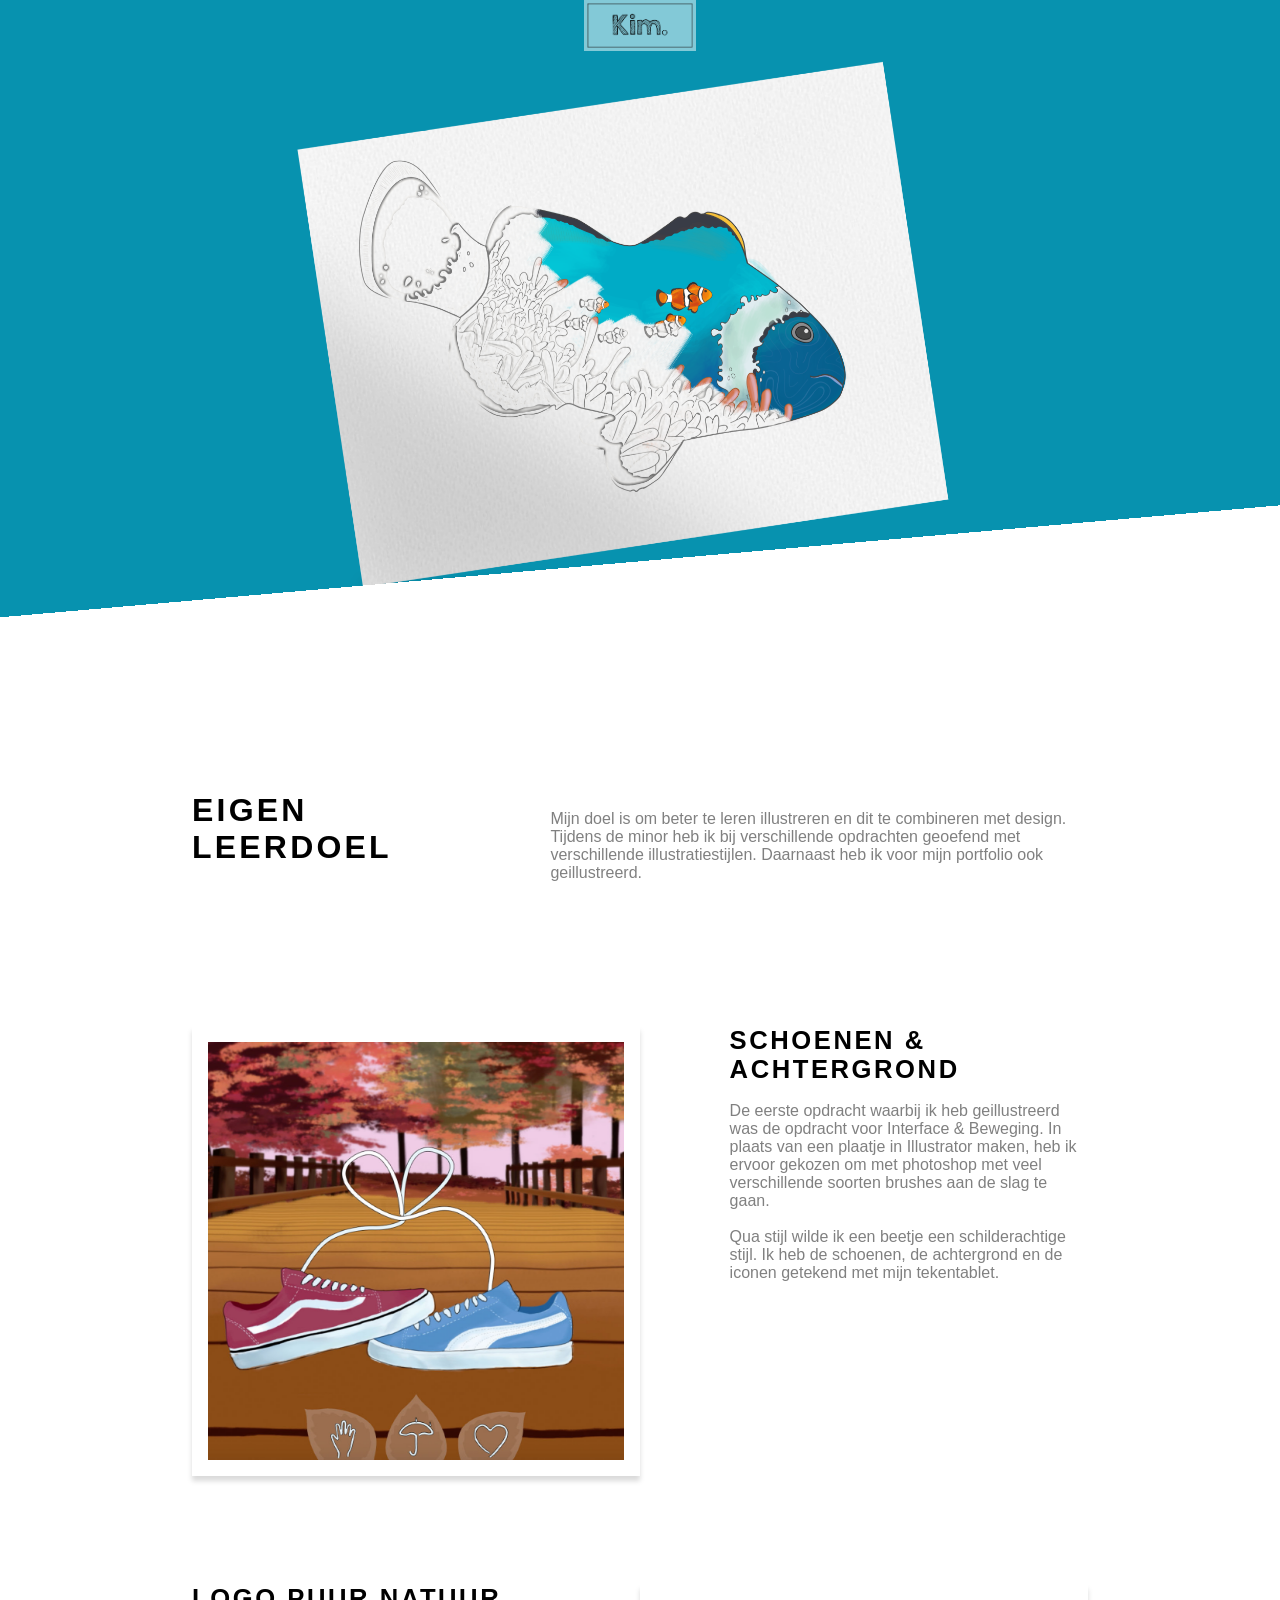
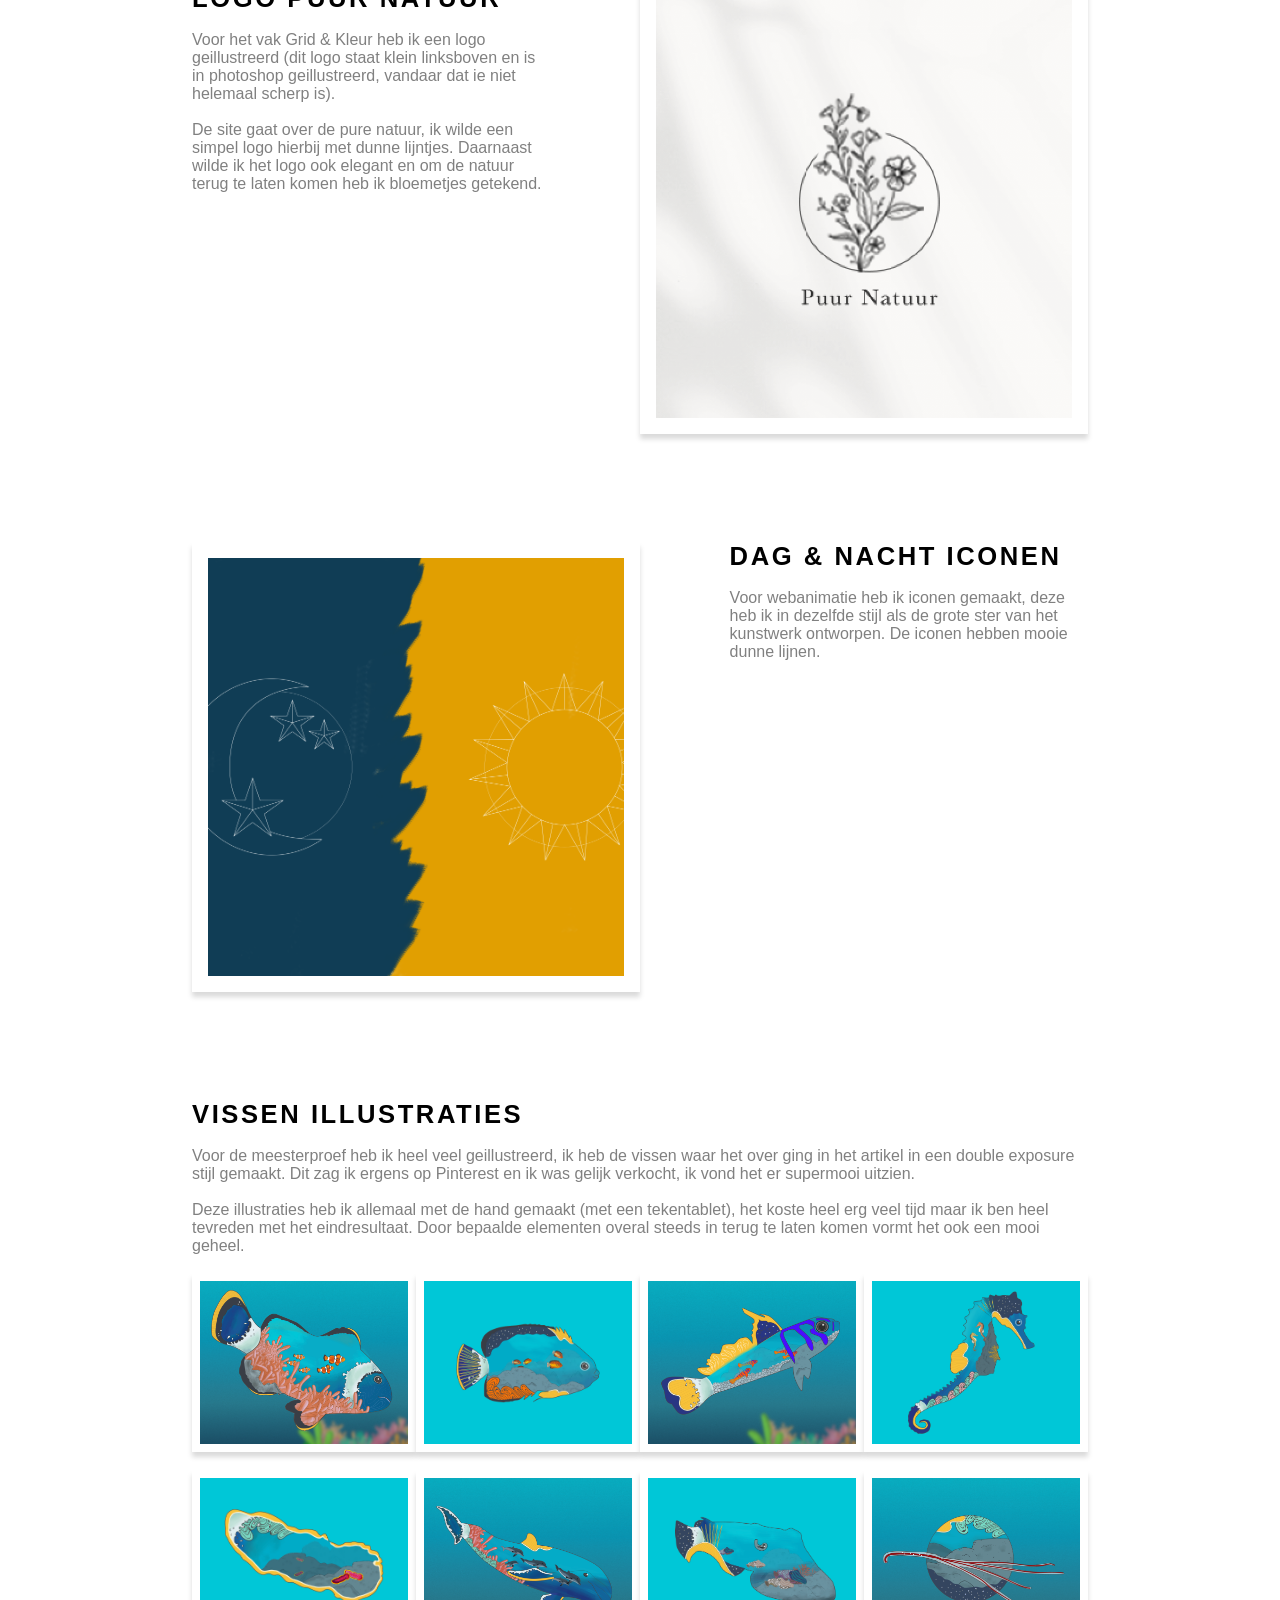
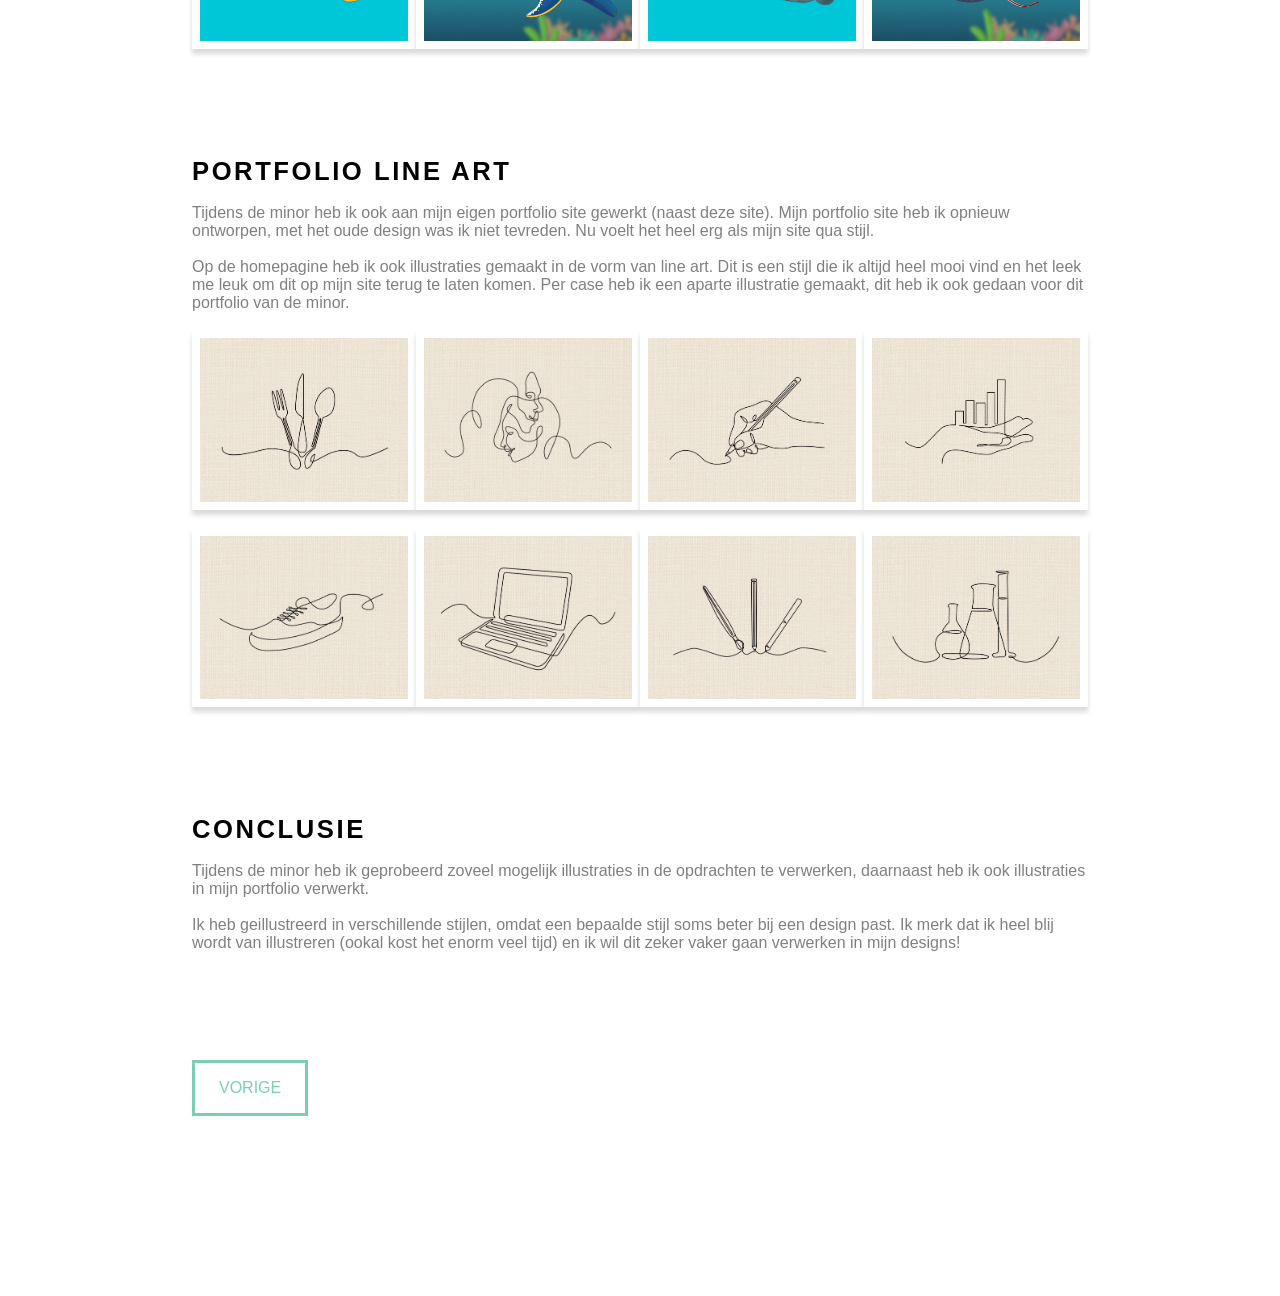
<file: leerdoel.html>
<!DOCTYPE html>
<html lang="nl">

<head>
    <meta charset="utf-8">
    <meta http-equiv="X-UA-Compatible" content="IE=edge">
    <title>Portfolio Kim Garrard</title>
    <meta name="viewport" content="width=device-width, initial-scale=1">
    <link rel="stylesheet" href="CSS/portfolio.css">
    <link rel="shortcut icon" type="image/png" href="images/favicon2.png"/>
</head>

<body>

    <nav>
        <a href="index.html"><img src="images/logo9.png" alt="" class="logo"></a>
    </nav>

    <main id="leerdoel">

      <div class="firstfotodiv">
      </div>

      <div class="maindetail">

      <div class="introdiv">

        <article class="">
          <h2>Eigen leerdoel</h2>
        </article>

        <article class="">
          <p>Mijn doel is om beter te leren illustreren en dit te combineren met design. Tijdens de minor heb ik bij verschillende
          opdrachten geoefend met verschillende illustratiestijlen. Daarnaast heb ik voor mijn portfolio ook geillustreerd.</p>
        </article>

      </div>



      <div class="imgandtext">

        <div class="imgdiv">
            <img src="images/schoenen_ite3.jpg" alt="">
        </div>

        <article class="">
          <h2>Schoenen & Achtergrond</h2>
          <p>De eerste opdracht waarbij ik heb geillustreerd was de opdracht voor Interface & Beweging. In plaats van een plaatje in Illustrator maken,
          heb ik ervoor gekozen om met photoshop met veel verschillende soorten brushes aan de slag te gaan. </p>
          <p>Qua stijl wilde ik een beetje een schilderachtige stijl. Ik heb de schoenen, de achtergrond en de iconen getekend met mijn
          tekentablet.</p>
        </article>

      </div>


      <div class="imgandtext">

        <article class="">
          <h2>Logo Puur Natuur</h2>
          <p>Voor het vak Grid & Kleur heb ik een logo geillustreerd (dit logo staat klein linksboven en is in photoshop geillustreerd, vandaar
            dat ie niet helemaal scherp is).  </p>
          <p>De site gaat over de pure natuur, ik wilde een simpel logo hierbij met dunne lijntjes. Daarnaast wilde ik het logo ook elegant en
          om de natuur terug te laten komen heb ik bloemetjes getekend. </p>
        </article>

        <div class="imgdiv">
          <img src="images/illustreren_logo4.png" alt="">
        </div>

      </div>


      <div class="imgandtext">

        <div class="imgdiv">
            <img src="images/illustreren_dagnacht.png" alt="">
        </div>

        <article class="">
          <h2>Dag & Nacht iconen</h2>
          <p>Voor webanimatie heb ik iconen gemaakt, deze heb ik in dezelfde stijl als de grote ster van het kunstwerk ontworpen. De iconen
          hebben mooie dunne lijnen.  </p>
        </article>

      </div>


      <div class="">
        <article class="">
          <h2>Vissen illustraties</h2>
          <p>Voor de meesterproef heb ik heel veel geillustreerd, ik heb de vissen waar het over ging in het artikel in een double exposure
          stijl gemaakt. Dit zag ik ergens op Pinterest en ik was gelijk verkocht, ik vond het er supermooi uitzien. </p>
          <p>Deze illustraties heb ik allemaal met de hand gemaakt (met een tekentablet), het koste heel erg veel tijd maar ik ben heel tevreden
          met het eindresultaat. Door bepaalde elementen overal steeds in terug te laten komen vormt het ook een mooi geheel.</p>
        </article>
      </div>

        <section class="imgrow imgrowshow imgrowillustreren">
          <div class="imgdiv">
            <img src="images/illustreren_dier1.png" alt="">
          </div>

          <div class="imgdiv">
            <img src="images/meesterproef_4.png" alt="">
          </div>

          <div class="imgdiv">
            <img src="images/illustreren_dier3.png" alt="">
          </div>

          <div class="imgdiv">
            <img src="images/meesterproef_2.png" alt="">
          </div>

        </section>

        <section class="imgrow imgrowshow imgrowillustreren">
          <div class="imgdiv">
            <img src="images/meesterproef_5b.png" alt="">
          </div>

          <div class="imgdiv">
            <img src="images/illustreren_dier6.png" alt="">
          </div>

          <div class="imgdiv">
            <img src="images/meesterproef_7.png" alt="">
          </div>

          <div class="imgdiv">
            <img src="images/illustreren_dier8.png" alt="">
          </div>

        </section>




        <div class="">
          <article class="">
            <h2>Portfolio line art</h2>
            <p>Tijdens de minor heb ik ook aan mijn eigen portfolio site gewerkt (naast deze site).
            Mijn portfolio site heb ik opnieuw ontworpen, met het oude design was ik niet tevreden. Nu voelt het heel erg als mijn site qua stijl.  </p>
            <p>Op de homepagine heb ik ook illustraties gemaakt in de vorm van line art. Dit is een stijl die ik altijd heel mooi vind en het leek me
            leuk om dit op mijn site terug te laten komen. Per case heb ik een aparte illustratie gemaakt, dit heb ik ook gedaan voor dit portfolio
            van de minor.</p>
          </article>
        </div>

          <section class="imgrow imgrowshow imgrowillustreren">
            <div class="imgdiv">
              <img src="images/illustreren_illu1.png" alt="">
            </div>

            <div class="imgdiv">
              <img src="images/illustreren_illu2.png" alt="">
            </div>

            <div class="imgdiv">
              <img src="images/illustreren_illu3.png" alt="">
            </div>

            <div class="imgdiv">
              <img src="images/illustreren_illu4.png" alt="">
            </div>

          </section>

          <section class="imgrow imgrowshow imgrowillustreren">
            <div class="imgdiv">
              <img src="images/illustreren_illu5.png" alt="">
            </div>

            <div class="imgdiv">
              <img src="images/illustreren_illu6.png" alt="">
            </div>

            <div class="imgdiv">
              <img src="images/illustreren_illu7.png" alt="">
            </div>

            <div class="imgdiv">
              <img src="images/illustreren_illu8.png" alt="">
            </div>

          </section>


          <div class="">
            <article class="">
              <h2>Conclusie</h2>
              <p>Tijdens de minor heb ik geprobeerd zoveel mogelijk illustraties in de opdrachten te verwerken, daarnaast heb ik ook
              illustraties in mijn portfolio verwerkt. </p>
              <p>Ik heb geillustreerd in verschillende stijlen, omdat een bepaalde stijl soms beter bij een design past. Ik merk dat
              ik heel blij wordt van illustreren (ookal kost het enorm veel tijd) en ik wil dit zeker vaker gaan verwerken in mijn designs!</p>
            </article>
          </div>


      <div class="casesdiv">
        <a class="button" href="meesterproef.html">Vorige</a>

        <a class="button invisible" href="http://cmotalk.nl/dinner" target="_blank"></a>

      </div>



    </div>

    </main>


    <!-- <script src="js/portfolio.js"></script> -->

    <script src="https://ajax.aspnetcdn.com/ajax/jQuery/jquery-3.4.1.min.js"></script>
    <script>

    // https://stackoverflow.com/questions/34831602/increase-element-opacity-when-user-scrolls-down-the-page

    $(window).scroll(function() {
    var scrollTop = $(this).scrollTop();

        $('.firstfotodiv').css({
          opacity: function() {
              var elementHeight = $(this).height(),
              opacity = ((elementHeight - scrollTop) / elementHeight);
              return opacity;
          }
        });
    });

    </script>

</body>

</html>
</file>
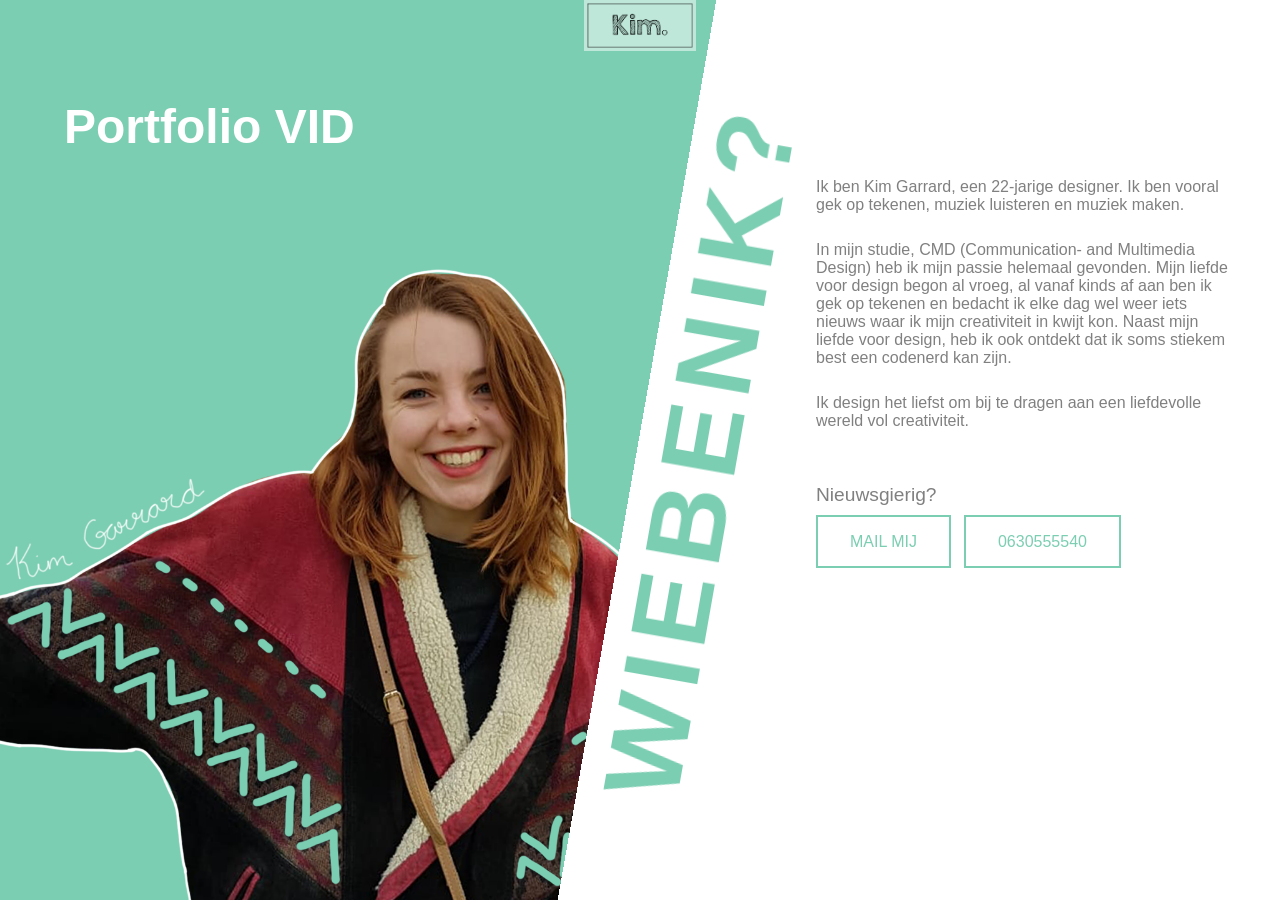
<file: overmij.html>
<!DOCTYPE html>
<html lang="nl">

<head>
    <meta charset="utf-8">
    <meta http-equiv="X-UA-Compatible" content="IE=edge">
    <title>Portfolio Kim Garrard</title>
    <meta name="viewport" content="width=device-width, initial-scale=1">
    <link rel="stylesheet" href="CSS/portfolio.css">
    <link rel="shortcut icon" type="image/png" href="images/favicon2.png"/>
</head>

<body>

    <nav>
        <a href="index.html"><img src="images/logo9.png" alt="" class="logo"></a>
    </nav>

    <div class="background2"></div>

    <main>

      <div id="realcontent">

        <div class="test overmijleft">
          <div class="background">
            <div class="">
              <h2>Portfolio VID</h2>
            </div>
            <img class="kim kimgarrard" src="images/kimgarrard.png" alt="">
            <img class="kim" src="images/kim2.png" alt="">
          </div>
          <div class="portfoliodiv">
            <h1>Wiebenik?</h1>
          </div>
        </div>


        <div class="mijnwerk overmij">

          <article>
            <!-- <h2 class="title1">Wie ben ik?</h2> -->
            <p>Ik ben Kim Garrard, een 22-jarige designer. Ik ben vooral gek op tekenen, muziek luisteren en muziek maken. </p>

            <p class="">In mijn studie, CMD (Communication- and Multimedia Design) heb ik
            mijn passie helemaal gevonden. Mijn liefde voor design begon al vroeg, al vanaf kinds af aan ben ik gek op
            tekenen en bedacht ik elke dag wel weer iets nieuws waar ik mijn creativiteit in kwijt kon. Naast mijn liefde voor design,
            heb ik ook ontdekt dat ik soms stiekem best een codenerd kan zijn. </p>

            <p class="overmijp">Ik design het liefst om bij te dragen aan een liefdevolle wereld vol creativiteit.</p>

            <p class="overmijp2">Nieuwsgierig?</p>
            <a class="mail" href="mailto:kimgarrard030@gmail.com">mail mij</a>
            <a class="mail call" href="tel:0630555540">0630555540</a>
          </article>

          </div>

    <div id="fakecontent"></div>


    </main>


    <script src="js/overmij.js"></script>
    </script>

    <script src="https://ajax.aspnetcdn.com/ajax/jQuery/jquery-3.4.1.min.js"></script>
    <script>

    const mq = window.matchMedia( "(min-width: 79em)" );

    if (mq.matches) {
      $(window).on('scroll', function() {
        $("#realcontent").css("left", -$(window).scrollTop());
      });

    };

    </script>
</body>

</html>
</file>
<file: CSS/portfolio.css>
* {
    box-sizing: border-box;
}

.invisible {
    opacity: 0;
}

@import url(//db.onlinewebfonts.com/c/331ec49c0d78e469c42c1d814dd45838?family=Avenir+Book);
@import url(//db.onlinewebfonts.com/c/901497541657a2f24e42848bcf7fad52?family=Avenir+Heavy);

@font-face {
    font-family: 'DayPosterBlackNF';
    src:  url('styles/DayPosterBlackNF.ttf') format('truetype');
  }

@font-face {
    font-family: "FuturaCM";
    src: url("../fonts/Futura.ttf") format("truetype");
}

@font-face {
    font-family: "SofiaRegular";
    src: url("../fonts/SofiaProRegular.ttf") format("truetype");
}

@font-face {
    font-family: "SketchOpen";
    src: url("../fonts/KGSecondChancesSketch.ttf") format("truetype");
}

@font-face {
    font-family: "Sketch";
    src: url("../fonts/KGSecondChancesSolid.ttf") format("truetype");
}

h1, h2 {
  letter-spacing: 0.1em;
  color: black;
  font-family: "Avenir heavy", Helvetica;
  font-size: 1.6em;
  margin: 0;
  text-transform: uppercase;
}

p {
  font-family: "Avenir", Helvetica;
  margin: 0;
  color: grey;
}

a {
  text-decoration: none;
  color: #7CCEB3;
}

.mijnwerk article {
  width: 35vw;
  height: 70vh;
  border: 1em solid white;
  flex-shrink: 0;
}

.imgbox {
  background-image: url(../images/BackgroundCanvas.png);
  background-size: 120%;
  background-color: #cccccc;
  height: 100%;
}

.imgdiv {
	/* overflow: hidden; */
  object-fit: cover;
  box-shadow: 0 5px 5px rgba(0,0,0,0.15);
  border: 1em solid white;
  transition: transform 500ms ease;
}

.imgdiv img, .imgdiv video {
	width: 100%;
  height: 100%;
  object-fit: cover;
	transition: transform 500ms ease;
}

/* .imgdiv img:hover {
  transform: scale(1.1);
} */

/* #realcontent {
  position: fixed;
  width: 500vw;
  height: 100vh;
  display: flex;
}

#fakecontent {
  height: 340vw;
} */

body,
html {
    box-sizing: border-box;
    margin: 0;
    padding: 0;
}

nav {
    /* background-color: white; */
    width: 100vw;
    position: fixed;
    z-index: 5;
    display: flex;
    justify-content: center;
}

.logo {
    background-color: rgba(255,255,255,0.5);
    width: 7em;
    mix-blend-mode: darken;
}

nav a {
    font-family: "SofiaRegular";
    text-decoration: none;
    font-size: 1em;
    color: black;
}

.portfoliodiv {
  display: flex;
  justify-content: center;
  align-items: center;
}

/* h1 {
  z-index: -2;
  margin-left: -1.9vw !important;
  font-size: 13vh;
  writing-mode: vertical-rl;
  margin: 0;
  transform: scaleX(-1) scaleY(-1);
  letter-spacing: 0.1em;
  font-family: "Avenir heavy", Helvetica;
  color: #7CCEB3;
} */

.test {
  width: 70vw;
  /* background-color: rgba(0,0,0,0.2); */
  height: 100vh;
  display: flex;
}

.background {
  background-image: -webkit-linear-gradient(350deg, #7CCEB3 80%, rgba(0, 0, 0, 0) 0%);
  background-color: white;
  height: 100vh;
}

.background > div {
  width: 40vw;
  position: absolute;
  top: 11vh;
  left: 5vw;
}

.background > div div {
  width: 20vw;
  margin-top: 6vh;
}

.background > div div p {
  margin-bottom: 4vh;
  color: #696969;
  color: white;
}

.meerweten {
  top: 6vh;
}

.background a {
  position: relative;
  z-index: 2;
  padding: 1em 2em;
  background-color: #7CCEB3;
  color: black;
  font-family: "Avenir", Helvetica;
  color: white;
  text-transform: uppercase;
  border: 2.5px solid white;
  transition: all 0.4s ease 0s;
}

.background a:hover  {
  color: #7CCEB3 !important;
  background: white;
  border-color: white !important;
  transition: all 0.4s ease 0s;
}

.background h2 {
  color: white;
  letter-spacing: normal;
  text-transform: none;
  top: 20vh;
  font-size: 3em;
}

.kim {
  height: 100vh;
  left: 0;
  width: 50vw;
  bottom: 0;
  object-fit: cover;
}

.kimgarrard {
  position: absolute;
  z-index: 0;
}

.mijnwerk {
  display: flex;
  /* overflow-x: auto; */
  flex-wrap: nowrap;
  justify-content: flex-start;
  align-items: center;
  height: 100vh;
}

.mijnwerk .imgdiv {
	border-bottom: 8em solid white;
}

.mijnwerk article {
  width: 35vw;
  height: 70vh;
  border: 1em solid white;
  flex-shrink: 0;
}

.imgbox {
  background-image: url(../images/BackgroundCanvas.png);
  background-size: 120%;
  background-color: #cccccc;
  height: 100%;
}

.imgbox > a {
  width: 100%;
  height: 100%;
  display: flex;
  justify-content: center;
}

.imgbox > a img {
  width: 100%;
  object-fit: contain;
}

.img2 {
  object-fit: cover !important;
}

.mijnwerk a {
  text-align: center;
  text-decoration: none;
}

.mijnwerk section {
  /* margin-top: -10vh; */
  /* position: absolute; */
  z-index: 2;
  /* background-image: -webkit-linear-gradient(93deg, white 60%, rgba(0, 0, 0, 0) 0%); */
  /* box-shadow: 0 4px 8px 0 rgba(0, 0, 0, 0.1); */
}

.mijnwerk h2 {
  letter-spacing: 0.1em;
  color: black;
  font-family: "Avenir medium", Helvetica;
  font-size: 1.6em;
  margin: 0;
  padding-top: 4vh;
  transition: 0.3s;
}

.overmijleft {
  width: 60vw !important;
}

.overmij {
  width: 50vw;
}

.overmij p {
  margin-top: 3vh;
}

.overmijp {
  margin-bottom: 6vh;
}

.overmijp2 {
  margin-bottom: 3vh;
  font-size: 1.2em;
}

.mail {
  margin-top: 5vh;
  padding: 1em 2em;
  background-color: white;
  color: #7CCEB3;
  font-family: "Avenir", Helvetica;
  /* color: white; */
  text-transform: uppercase;
  border: 2.5px solid #7CCEB3;
  transition: all 0.4s ease 0s;
}

.mail:hover  {
  color: #ffffff !important;
  background: #7CCEB3;
  border-color: #7CCEB3 !important;
  transition: all 0.4s ease 0s;
}

.call {
  margin-left: 1vh;
}

.hide {
  display: none;
}














/* DETAILPAGINA */

.maindetail {
  background-image: -webkit-linear-gradient(95deg, white 86%, rgba(0, 0, 0, 0) 0%);
  background-size: 120%;
  position: absolute;
  z-index: 0;
  width: 100vw;
  padding-left: 15vw;
  padding-right: 15vw;
  margin-top: 28vh;
  padding-top: 40vh;
}

.maindetail > div {
  margin-top: 12vh;
}

.maindetail > div:last-of-type{
  margin-bottom: 20vh;
}

.maindetail > div article p {
  margin-top: 2vh;
}

.projectinfo {
  margin-top: 2vh;
  display: flex;
  justify-content: space-between;
}

.projectinfo div {
  width: 40%;
}

.projectinfo div p:nth-of-type(1) {
  font-size: 1.1em;
  font-weight: bold;
  color: #7CCEB3;
}

.introdiv {
  display: flex;
  justify-content: space-between;
}

.introdiv h2 {
  font-size: 2em;
}

.introdiv article:nth-of-type(1) {
  width: 30%;
}

.introdiv article:nth-of-type(2) {
  width: 60%;
}

.introdiv article:nth-of-type(2) p {
  margin-bottom: 4vh;
}

.button {
  background-color: #7CCEB3;
  padding: 1em 1.5em;
  background-color: white;
  color: #7CCEB3;
  text-decoration: none;
  font-family: "Avenir", Helvetica;
  text-transform: uppercase;
  border: 0.2em solid #7CCEB3;
  transition: all 0.4s ease 0s;
}

.button:hover {
  color: #ffffff !important;
  background: #7CCEB3;
  border-color: #7CCEB3 !important;
  transition: all 0.4s ease 0s;
}

.imgandtext {
  display: flex;
  justify-content: space-between;
}

.imgandtext div:nth-of-type(1) {
  width: 50%;
  height: 50vh;
}

.imgandtext img {
  width: 100%;
  height: 100%;
  object-fit: cover;
}

.imgandtext article {
  width: 40%;
}

.imgrow {
  display: flex;
  justify-content: space-between;
  margin-top: 2vh;
}

.imgrow .imgdiv {
  width: 32%;
  border: 0.5em solid white;
  height: 35vh;
}

.videodiv {
  height: 46vh !important;
}

#dinner .maindetail {
  margin-top: 40vh;
  padding-top: 36vh;
  height: auto;
}

#dinner .firstfotodiv {
  background: url(../images/beeldtaalc.png) no-repeat center 100%;
  height: 75vh;
  width: 100vw;
  overflow: hidden;
  position: fixed;
  z-index: -2;
  background-size: cover;
}

#enjoin .maindetail {
  margin-top: 48vh;
  padding-top: 28vh;
  height: auto;
}

#enjoin .firstfotodiv {
  background: url(../images/typografieb.png) no-repeat center 90%;
  height: 75vh;
  width: 100vw;
  overflow: hidden;
  position: fixed;
  z-index: -2;
  background-size: cover;
}

#enjoin .imgrow .imgdiv {
  height: 35vh;
  width: 23.5%;
}

#enjoin .imgandtext article {
  width: 35%;
}

#enjoin .imgandtext .imgrow {
  width: 60%;
}

#enjoin .imgdivpdf {
  width: 532px;
  height: 532px;
}

.imgdivenjoin {
  width: 35% !important;
  height: 80vh !important;
}

.articleenjoin {
  width: 60% !important;
}

#art .maindetail {
  margin-top: 42vh;
  padding-top: 34vh;
  height: auto;
}

#art .firstfotodiv {
  background: url(../images/ontwerpen1b.png) no-repeat center center;
  height: 75vh;
  width: 100vw;
  overflow: hidden;
  position: fixed;
  z-index: -2;
  background-size: cover;
}

#art .imgrow .imgdiv {
  height: 42vh;
}

#art .imgandtext .imgrow {
    width: 50%;
}

#art .imgrow .imgdiv {
    height: 35vh;
    width: 32%;
}

.padding {
  padding: 5%;
}

#etnischprofileren .maindetail {
  margin-top: 27vh;
  padding-top: 50vh;
  height: auto;
}

#etnischprofileren .firstfotodiv {
  background: url(../images/pechakuchac.png) no-repeat center 20%;
  height: 75vh;
  width: 100vw;
  overflow: hidden;
  position: fixed;
  z-index: -2;
  background-size: cover;
}

.pechakucha section div {
  height: 26vh !important;
  background-color: white !important;
}

.imgrowetnisch .imgdiv {
  height: 30vh;
  background-color: #191919;
}

.imgrowetnisch .imgdiv img {
  object-fit: contain;
}

.videodivetnischprofileren {
  margin-top: 5vh !important;
  height: 70vh !important;
}

#schoenen .maindetail {
  margin-top: 3vh;
  padding-top: 73vh;
  height: auto;
}

#schoenen .firstfotodiv {
  background: url(../images/schoenenb.png) no-repeat center 70%;
  height: 75vh;
  width: 100vw;
  overflow: hidden;
  position: fixed;
  z-index: -2;
  background-size: cover;
}

.imgrowschoenen div {
  height: 35vh !important;
}

.imgdivschoenen {
  width: 30% !important;
  height: 25vh !important;
  border: 0.5em solid white !important;
}

.articleschoenen {
  width: 25vw !important;
}

.imgandtextschoenen div:nth-of-type(1) {
  width: 60%;
  height: 50vh;
}

.imgandtextschoenen article {
  width: 30%;
}

#wittewebsite .maindetail {
  margin-top: 22vh;
  padding-top: 54vh;
  height: auto;
}

#wittewebsite .firstfotodiv {
  background: url(../images/wittewebsited.png) no-repeat center 50%;
  height: 75vh;
  width: 100vw;
  overflow: hidden;
  position: fixed;
  z-index: -2;
  background-size: cover;
}

.imgrowww div {
  height: 26vh !important;
}

.videodivww {
  width: 60% !important;
  height: 48vh !important;
}

.imgandtextww article {
  width: 30% !important;
}

#extra .maindetail {
  margin-top: 13vh;
  padding-top: 64vh;
  height: auto;
}

#extra .firstfotodiv {
  background: url(../images/webanimatieb.png) no-repeat center 0%;
  height: 75vh;
  width: 100vw;
  overflow: hidden;
  position: fixed;
  z-index: -2;
  background-size: cover;
}

.magister {
  width: 26% !important;
}

.magistertext {
  width: 60% !important;
}

.videodiv2 {
  height: 45vh !important;
}

.videodiv2 img {
  object-fit: contain;
}

#nemo .maindetail {
  margin-top: 30vh;
  padding-top: 46vh;
  height: auto;
}

#nemo .firstfotodiv {
  background: url(../images/webtypografieb.png) no-repeat center 45%;
  height: 75vh;
  width: 100vw;
  overflow: hidden;
  position: fixed;
  z-index: -2;
  background-size: cover;
}

.imgrownemo div, .imgrownemo2 div {
  height: 35vh !important;
}

.imgrownemo div img:hover {
  transform: scale(1.15);
}

#orca .maindetail {
  margin-top: 23vh;
  padding-top: 54vh;
  height: auto;
}

#orca .firstfotodiv {
  background: url(../images/meesterproefb.png) no-repeat center 20%;
  height: 75vh;
  width: 100vw;
  overflow: hidden;
  position: fixed;
  z-index: -2;
  background-size: cover;
}

#leerdoel .maindetail {
  margin-top: -4vh;
  padding-top: 80vh;
  height: auto;
}

#leerdoel .firstfotodiv {
  background: url(../images/illustratiec.png) no-repeat center 55%;
  height: 75vh;
  width: 100vw;
  overflow: hidden;
  position: fixed;
  z-index: -2;
  background-size: cover;
}

.imgrowillustreren div {
  height: 14vw !important;
}

.casesdiv {
  width: 100%;
  display: flex;
  justify-content: space-between;
}

.invisible {
  opacity: 0;
}




















/* RESPONSIVE */

/* images mobile ipad */
@media (min-width: 20em) and (max-width: 79em) {

  .portfoliodiv {
    position: absolute;
    width: 100vw;
  }

  .kimgarrard {
    opacity: 0;
  }

  h1 {
    z-index: -2;
    /* margin-left: -1.9vw !important; */
    font-size: 13vh;
    /* writing-mode: vertical-rl; */
    margin: 0;
    /* transform: scaleX(-1) scaleY(-1); */
    letter-spacing: 0.1em;
    font-family: "Avenir heavy", Helvetica;
    color: #7CCEB3;
  }

  .mijnwerk article:nth-of-type(1) > div {
    background: url(../images/dinnerb.png) no-repeat center center;
    background-size: cover;
  }

  .mijnwerk article:nth-of-type(2) > div {
    background: url(../images/enjoinb.png) no-repeat center center;
    background-size: cover;
  }

  .mijnwerk article:nth-of-type(3) > div {
    background: url(../images/artb.png) no-repeat center center;
    background-size: cover;
  }

  .mijnwerk article:nth-of-type(4) > div {
    background: url(../images/etnischprofilerenb.png) no-repeat center center;
    background-size: cover;
  }

  .mijnwerk article:nth-of-type(5) > div {
    background: url(../images/schoenenb.png) no-repeat center center;
    background-size: cover;
  }

  .mijnwerk article:nth-of-type(6) > div {
    background: url(../images/wittewebsited.png) no-repeat center center;
    background-size: cover;
  }

  .mijnwerk article:nth-of-type(7) > div {
    background: url(../images/extrab.jpg) no-repeat center center;
    background-size: cover;
  }

  .mijnwerk article:nth-of-type(8) > div {
    background: url(../images/nemob.png) no-repeat center center;
    background-size: cover;
  }

  .mijnwerk article:nth-of-type(9) > div {
    background: url(../images/orcab.png) no-repeat center center;
    background-size: cover;
  }
}




/* mobile */
@media (min-width: 20em) and (max-width: 47em) {

  html {
    overflow-x: hidden;
  }

  body {
    width: 100vw;
    overflow-x: hidden;
  }

  #realcontent {
    height: auto;
    width: 100vw !important;
    position: relative;
    /* display: block; */
  }

  .logo {
    width: 6em;
  }

  .background {
    background-color: #7CCEB3;
  }

  .background > div {
    width: 90vw;
    top: 10vh;
    left: 5vw;
  }

  .background > div div {
    width: 100%;
    margin-top: 1vh;
  }

  .background h2 {
    font-size: 2em;
  }

  h1 {
    z-index: 2;
    position: absolute;
    font-size: 3em;
    text-align: center;
    top: 109vh;
    width: 100vw;
    transform: rotate(0deg);
  }

  .mijnwerk {
    overflow-x: auto;
    padding-top: 7vh;
  }

  .mijnwerk .imgdiv {
    border-bottom: 10em solid white;
  }

  .mijnwerk h1 {
    top: 3vh;
  }

  .test, .kim {
    width: 100vw;
  }

  /* .imgbox {
    height: 90%;
  } */

  .imgbox a img {
    display: none;
  }

  #fakecontent {
    display: none !important;
  }

  .mijnwerk article {
      width: 85vw;
  }

  .maindetail {
    background-image: none;
    background-color: white;
    margin-top: 75vh !important;
    padding-top: 0 !important;
    padding-left: 5vw;
    padding-right: 5vw;
  }

  .introdiv {
    display: block;
  }

  article {
    width: 92% !important;
  }

  .maindetail div {
    width: 100% !important;
  }

  .imgandtext {
    display: block !important;
  }

  .imgdiv {
    border: 0.5em solid white;
  }

  .imgandtext article {
    margin-top: 5vh;
    width: 100% !important;
  }

  .imgrow {
    display: block !important;
  }

  .introdiv {
    margin-top: 5vh !important;
  }

  .introdiv article:nth-of-type(2) {
    margin-top: 5vh;
  }

  .videodiv {
    border: 0.5em solid white;
    height: 34vh !important;
  }

  .imgrowenjoin {
    display: flex !important;
    flex-wrap: wrap;
  }

  .imgrowenjoin div {
    width: 50% !important;
  }

  #enjoin .imgandtext .imgrow {
    width: 100%;
  }

  #enjoin .imgrow .imgdiv {
    height: 43vh;
  }

  .imgdivww {
    height: 40vh !important;
  }

  .imgrowww div {
    height: 29vh !important;
  }

  .videodivww {
    height: 29vh !important;
  }

  .imgrownemo {
    display: flex !important;
    flex-wrap: wrap;
  }

  .imgrownemo div {
    width: 50% !important;
  }

  .overmij {
    width: 100vw;
  }

  .overmijp {
    margin-bottom: 0;
  }

  .overmij p {
    margin-top: 2vh;
  }

  .call {
    margin-left: 0;
  }

  .imgrownemo div, .imgrownemo2 div {
    height: 26vh !important;
  }
}

/* mobile */
@media (min-width: 20em) and (max-width: 47em) and (orientation: landscape) {
  .mijnwerk > article {
    width: 70% !important;
    height: 80vh !important;
  }

  .mijnwerk .imgdiv {
    border-bottom: 6em solid white !important;
  }
}



/* tablet */
@media (min-width: 47em) and (max-width: 79em) {

  html {
    overflow-x: hidden;
  }

  body {
    width: 100vw;
    overflow-x: hidden;
  }

  #realcontent {
    height: auto;
    width: 100vw !important;
    position: relative;
    /* display: block; */
  }

  .background {
    background-image: -webkit-linear-gradient(350deg, #7CCEB3 70%, rgba(0, 0, 0, 0) 0%);
  }

  .background > div {
    width: 90vw;
    top: 10vh;
    left: 5vw;
  }

  .background > div div {
    width: 60%;
    margin-top: 1vh;
  }

  h1 {
    position: absolute;
    font-size: 5em;
    text-align: center;
    top: 107vh;
    width: 100vw;
    transform: rotate(0deg);
  }

  .mijnwerk {
    overflow-x: auto;
    padding-top: 7vh;
  }

  .mijnwerk h1 {
    top: 3vh;
  }

  .mijnwerk h2 {
    padding-top: 3vh;
  }

  .test, .kim {
    width: 100vw;
  }

  .imgbox a img {
    display: none;
  }

  #fakecontent {
    display: none !important;
  }

  .mijnwerk article {
      width: 85vw;
  }

  .maindetail {
    background-image: none;
    background-color: white;
    margin-top: 75vh !important;
    padding-top: 0 !important;
    padding-left: 5vw;
    padding-right: 5vw;
  }

  .imgandtextfullscreen div {
    margin-top: 4vh;
    width: 100% !important;
    height: 44vh !important;
  }

  .imgandtextfullscreen {
    display: block !important;
  }

  .imgandtextfullscreen article {
    margin-top: 5vh;
    width: 100% !important;
  }

  .introdiv {
    margin-top: 5vh !important;
  }

  .introdiv article:nth-of-type(2) {
    margin-top: 5vh;
  }

  .videodiv {
    border: 0.5em solid white;
    height: 34vh !important;
  }

  .imgrowenjoin {
    display: flex !important;
    flex-wrap: wrap;
  }

  .imgrowenjoin div {
    width: 50% !important;
  }

  /* #enjoin .imgandtext .imgrow {
    width: 100%;
  } */

  #enjoin .imgrow .imgdiv {
    height: 35vh;
  }

  .imgdivww {
    height: 40vh !important;
  }

  .imgrowww div {
    height: 13vh !important;
  }

  .videodivww {
    height: 29vh !important;
  }

  .imgrownemo {
    display: flex !important;
    flex-wrap: wrap;
  }

  .imgrownemo div {
    width: 50% !important;
  }

  #enjoin .imgandtext article {
    width: 35% !important;
  }

  .imgdivenjoin {
    width: 60% !important;
    height: 67vh !important;
  }

  .imgrowetnisch {
    display: block;
  }

  .imgrowetnisch div {
    width: 100% !important;
    height: 36vh !important;
  }

  .imgrowschoenen div {
    width: 35% !important;
    height: 18vh !important;
  }

  .articleschoenen {
    width: 31vw !important;
  }

  .imgdivschoenen {
    height: 12vh !important;
  }

  .imgandtextschoenen .videodiv {
    height: 30vh !important;
  }

  .imgrowshow .imgdiv {
    height: 20vh !important;
  }

  .mijnwerk article {
    padding-left: 3vw;
    padding-right: 3vw;
    height: 60vh;
  }

  .overmij {
    width: 100vw;
  }


}

@media (min-width: 79em)  {

  /* .background {
    background-image: -webkit-linear-gradient(350deg, #7CCEB3 80%, rgba(0, 0, 0, 0) 0%);
    background-color: white;
    height: 100vh;
    width: 55vw;
  } */

  #realcontent .imgdiv img:hover {
    transform: scale(1.1);
  }

  #realcontent {
    position: fixed;
    width: 500vw;
    height: 100vh;
    display: flex;
  }

  #fakecontent {
    height: 380vw;
  }

  .background {
    width: 60vw;
  }

  h1 {
    z-index: 2;
    margin-left: -10.5vw !important;
    font-size: 12vh;
    writing-mode: vertical-rl;
    margin: 0;
    transform: scaleX(-1) scaleY(-1) rotate(10deg);
    letter-spacing: 0.1em;
    font-family: "Avenir heavy", Helvetica;
    color: #7CCEB3;
    background-color: white;
    padding: 5em 0em;
  }

  .mijnwerk section {
    position: absolute;
  }

  .imgdiv {
    overflow: hidden;
  }

  .overmij {
    padding-left: 2.5vw;
  }
}
</file>
